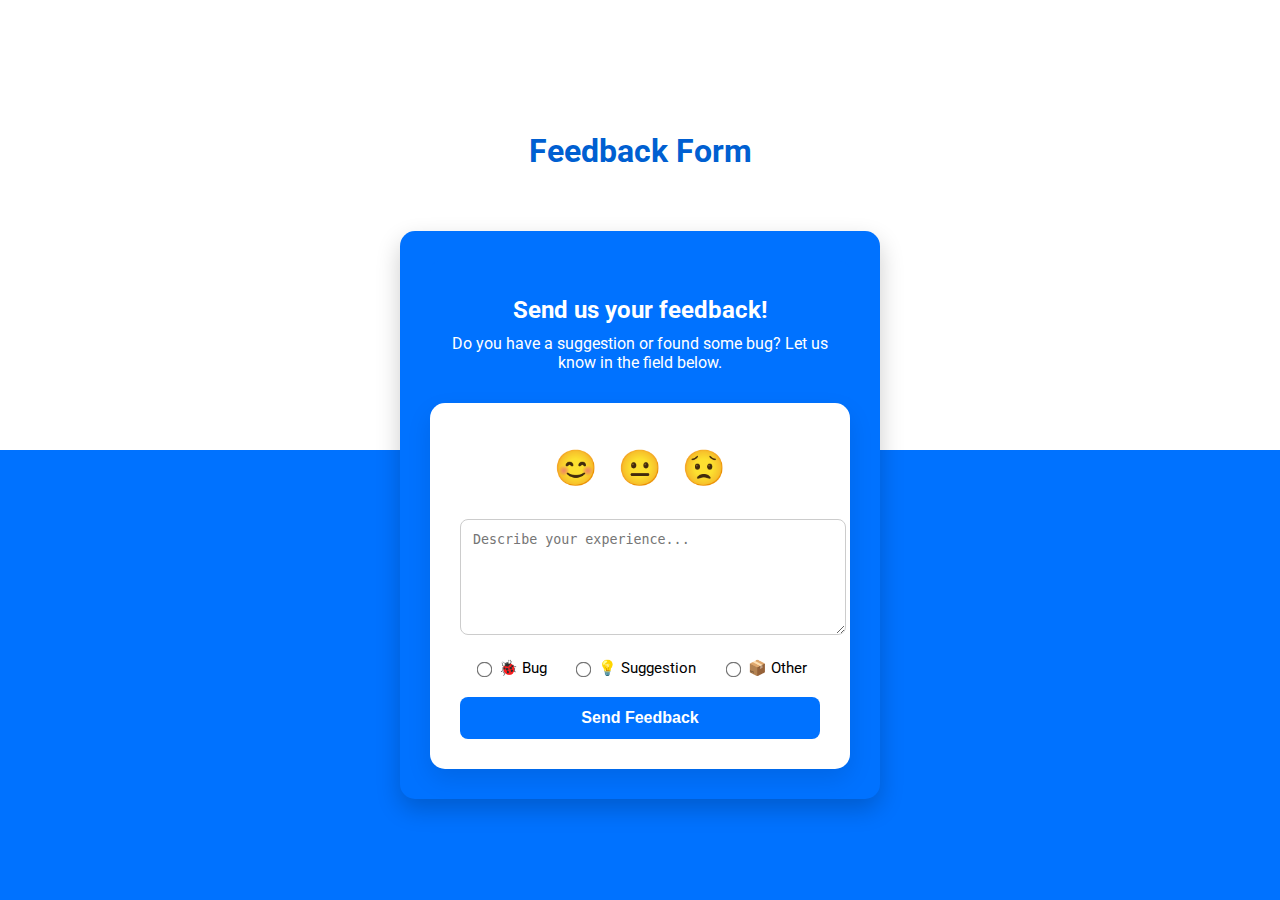
<file: index.html>
<!DOCTYPE html>
<html lang="en">
<head>
  <meta charset="UTF-8" />
  <meta name="viewport" content="width=device-width, initial-scale=1.0"/>
  <title>Feedback Form</title>
  <link rel="stylesheet" href="style.css" />
  <link href="https://fonts.googleapis.com/css2?family=Roboto&display=swap" rel="stylesheet">
</head>
<body>

  <!-- Main Heading Outside the Box -->
  <div class="main-heading">
    <h1>Feedback Form</h1>
  </div>

  <!-- Feedback Form Box with Blue Background Behind -->
  <div class="feedback-box">
    <!-- Sub Heading Inside the Box with Blue Background -->
    <div class="heading-inside-box">
      <h2>Send us your feedback!</h2>
      <p>Do you have a suggestion or found some bug? Let us know in the field below.</p>
    </div>

    <!-- Feedback Form Inside (White Background) -->
    <div class="feedback-container">
      <!-- Emoji Rating (Positive first, then Neutral, then Negative) -->
      <div class="emoji-rating" id="emojiRating">
        <span data-value="3">😊</span> <!-- Positive Emoji -->
        <span data-value="2">😐</span> <!-- Neutral Emoji -->
        <span data-value="1">😟</span> <!-- Negative Emoji -->
      </div>

      <!-- Description -->
      <textarea id="description" placeholder="Describe your experience..." required></textarea>

      <!-- Feedback Type (Bug, Suggestion, Other) -->
      <div class="radio-group">
        <label><input type="radio" name="feedback_type" value="Bug"> 🐞 Bug</label>
        <label><input type="radio" name="feedback_type" value="Suggestion"> 💡 Suggestion</label>
        <label><input type="radio" name="feedback_type" value="Other"> 📦 Other</label>
      </div>

      <!-- Submit Button -->
      <button class="submit-btn" onclick="sendFeedback()">Send Feedback</button>
    </div>
  </div>

  <!-- Toast Message -->
  <div class="toast" id="toast">Thanks! Your feedback was received.</div>

  <script src="script.js"></script>
</body>
</html>
</file>
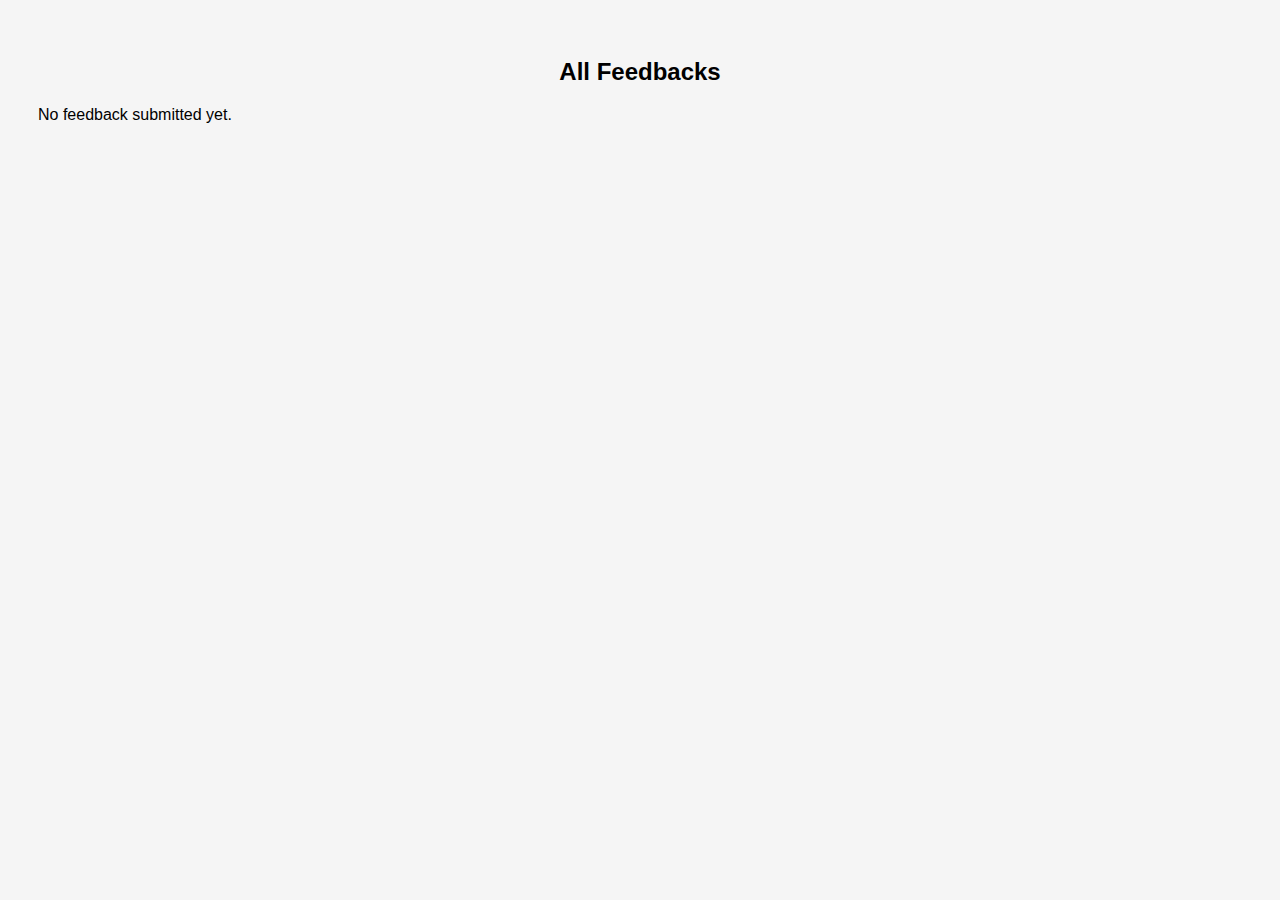
<file: view-feedback.html>
<!DOCTYPE html>
<html lang="en">
<head>
  <meta charset="UTF-8" />
  <title>View Feedbacks</title>
  <style>
    body { font-family: Arial, sans-serif; padding: 30px; background: #f5f5f5; }
    h2 { text-align: center; }
    .feedback {
      background: #fff;
      padding: 15px;
      margin: 10px 0;
      border-radius: 8px;
      box-shadow: 0 0 5px #ccc;
    }
    .emoji { font-size: 24px; }
    .type { font-weight: bold; margin-bottom: 5px; }
    .time { color: #666; font-size: 13px; margin-top: 5px; }
  </style>
</head>
<body>

  <h2>All Feedbacks</h2>
  <div id="feedbackList"></div>

  <script>
    const list = document.getElementById("feedbackList");
    const feedbacks = JSON.parse(localStorage.getItem("feedbacks")) || [];

    if (feedbacks.length === 0) {
      list.innerHTML = "<p>No feedback submitted yet.</p>";
    } else {
      feedbacks.forEach(fb => {
        const item = document.createElement("div");
        item.className = "feedback";
        item.innerHTML = `
          <div class="emoji">Rating: ${"⭐".repeat(fb.emoji)}</div>
          <div class="type">Type: ${fb.type}</div>
          <div class="desc">${fb.description}</div>
          <div class="time">${fb.time}</div>
        `;
        list.appendChild(item);
      });
    }
  </script>

</body>
</html>
</file>
<file: style.css>
/* Body */
body {
  font-family: 'Roboto', sans-serif;
  background: linear-gradient(to bottom, #ffffff 50%, #0072ff 50%); /* Top half white, bottom half blue */
  display: flex;
  flex-direction: column;
  justify-content: center;
  align-items: center;
  height: 100vh;
  margin: 0;
  text-align: center;
}

/* Main Heading Outside the Box */
.main-heading {
  margin-bottom: 30px; /* Space between main heading and feedback form */
}

.main-heading h1 {
  font-size: 2rem;
  color: #005fd1;
  padding: 10px 20px;
  border-radius: 10px;
}

/* Feedback Box with Blue Background Behind */
.feedback-box {
  background-color: #0072ff; /* Blue Background */
  padding: 30px;
  border-radius: 15px;
  width: 420px;
  max-width: 95%;
  box-shadow: 0 10px 25px rgba(0, 0, 0, 0.2);
}

/* Sub Heading Inside the Box */
.heading-inside-box {
  background-color: #0072ff; /* Blue Background */
  padding: 15px;
  border-radius: 10px;
  color: white;
}

.heading-inside-box h2 {
  font-size: 1.5rem;
  margin-bottom: 10px;
}

.heading-inside-box p {
  font-size: 1rem;
  margin-top: 5px;
}

/* Feedback Form Inside the Box */
.feedback-container {
  background-color: white; /* White Background */
  padding: 30px;
  border-radius: 15px;
  box-shadow: 0 10px 25px rgba(0, 0, 0, 0.1);
}

/* Emoji Rating */
.emoji-rating {
  display: flex;
  justify-content: center;
  font-size: 35px;
  margin: 15px 0;
}

.emoji-rating span {
  margin: 0 10px;
  cursor: pointer;
  transition: transform 0.2s;
}

.emoji-rating span.selected {
  transform: scale(1.3);
}

/* Textarea */
textarea {
  width: 100%;
  margin-top: 15px;
  padding: 12px;
  border-radius: 8px;
  border: 1px solid #ccc;
  resize: vertical;
  min-height: 90px;
}

/* Radio Buttons */
.radio-group {
  display: flex;
  justify-content: space-around;
  align-items: center;
  margin-top: 20px;
}

.radio-group label {
  display: flex;
  align-items: center;
  gap: 5px;
  font-size: 15px;
}

.radio-group input[type="radio"] {
  transform: scale(1.2);
}

/* Submit Button */
.submit-btn {
  width: 100%;
  padding: 12px;
  background: #0072ff;
  color: white;
  border: none;
  border-radius: 8px;
  cursor: pointer;
  font-weight: bold;
  font-size: 16px;
  margin-top: 20px;
  transition: background 0.3s;
}

.submit-btn:hover {
  background: #005fd1;
}

/* Toast Message */
.toast {
  position: fixed;
  bottom: 30px;
  left: 50%;
  transform: translateX(-50%);
  background: #333;
  color: white;
  padding: 12px 24px;
  border-radius: 8px;
  opacity: 0;
  transition: opacity 0.4s ease;
  z-index: 999;
}

.toast.show {
  opacity: 1;
}

/* Blue section at the bottom */
footer {
  background-color: #0072ff; /* Solid blue background */
  padding: 20px;
  color: white;
}
</file>
